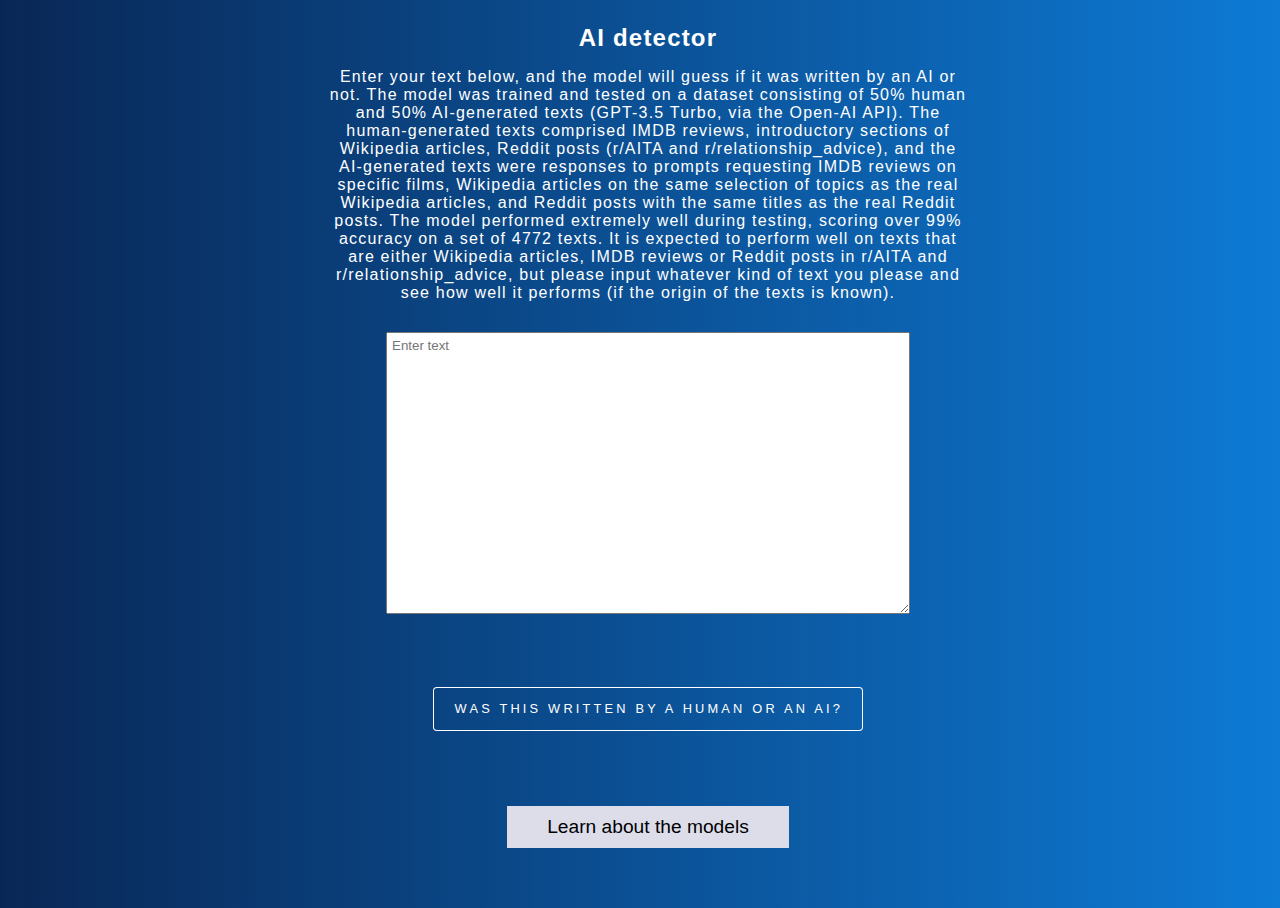
<file: ai_detector/index.html>
<!DOCTYPE html>
<head>
    <meta name="viewport" content="width=device-width, initial-scale=1.0">
    <meta charset="UTF-8">
    <link rel="stylesheet" type="text/css" href="../static/css/style.css">
    <title>AI detector</title>
</head>

<body onload="javascript:getStatus()">
    <div class="flex-parent">
        <div class="flex-container" style="height: 15%; margin-bottom: 20px; text-align:center;">
            <h1>AI detector</h1>
Enter your text below, and the model will guess if it was written by an AI or not. The model was trained and tested on a dataset consisting of 50% human and 50% AI-generated texts (GPT-3.5 Turbo, via the Open-AI API). The human-generated texts comprised IMDB reviews, introductory sections of Wikipedia articles, Reddit posts (r/AITA and r/relationship_advice), and the AI-generated texts were responses to prompts requesting IMDB reviews on specific films, Wikipedia articles on the same selection of topics as the real Wikipedia articles, and Reddit posts with the same titles as the real Reddit posts. The model performed extremely well during testing, scoring over 99% accuracy on a set of 4772 texts. It is expected to perform well on texts that are either Wikipedia articles, IMDB reviews or Reddit posts in r/AITA and r/relationship_advice, but please input whatever kind of text you please and see how well it performs (if the origin of the texts is known).
        </div>

        <div class="flex-container">
            <div class="flex-container" style="height: 40%; margin-bottom: 15px;">
                <textarea class="input" id = "text" placeholder = "Enter text" style="height:30vh;"></textarea>
                <div class = "flex-container"><button class="button" id = "predictButton" onclick="getPredictions()" style="margin-top: 7vh">Was this written by a human or an AI?</button></div>
            </div>  
        </div>

        <div id="predictionsDiv" class="flex-container" style = "width:100%; margin-top: 20px; margin-bottom: 20px;"></div>

    <script>
        function getStatus() {
            var xhr = new XMLHttpRequest();
            xhr.open('POST', 'https://yg8q32yhcc.execute-api.us-east-1.amazonaws.com/aidetector', true);
            xhr.setRequestHeader('Content-Type', 'application/json');
            xhr.onreadystatechange = function() {
                if (xhr.readyState === XMLHttpRequest.DONE) {
                    if (xhr.status === 200) {
                        console.log(xhr.responseText);
                    } else {
                        console.error('Server down:', xhr.status);
                    }
                }
            }
            xhr.send();
        }
        
        function getPredictions() {
            var text = document.getElementById('text').value;

            var predictButton = document.getElementById("predictButton");
            predictButton.innerHTML = "Detecting AI text";
            var predictionsDiv = document.getElementById("predictionsDiv");

            var xhr = new XMLHttpRequest();
//            xhr.open('POST', 'http://127.0.0.1:5000/aidetector/predict', true);
            xhr.open('POST', 'https://yg8q32yhcc.execute-api.us-east-1.amazonaws.com/aidetector/predict', true);
            xhr.setRequestHeader('Content-Type', 'application/json');
            xhr.onreadystatechange = function() {
                if (xhr.readyState === XMLHttpRequest.DONE) {
                    predictButton.innerHTML = "Was this written by a human or an AI?";
                    if (xhr.status === 200) {
                        var predictionsRecv = JSON.parse(xhr.responseText);
                        displayPredictions(predictionsRecv);
                    } else {
                        console.error('Request failed:', xhr.status);
                        predictionsDiv.textContent = `Request failed: ${xhr.status}`;
                    }
                }
            }
            xhr.send(JSON.stringify({'text': text}));
        }

        function displayPredictions(predictions) {
            var predictionsDiv = document.getElementById('predictionsDiv');

            predictionsDiv.innerHTML = `
            <div class = "scroll-box" style = "max-height: 160px;">
                <b>Text: </b> ${document.getElementById('text').value}
            </div>
            <div class = "prediction-text" style = "margin-bottom:7vh;">
                <b>Result: <font color="red">${predictions.distilbert_class}</font></b> with probability: <b><font color="red">${(predictions.distilbert_proba*100).toFixed(2)}%</font></b>.
            </div>
                `;
            predictionsDiv.scrollIntoView({ behavior: 'smooth', block: 'start' });
            document.getElementById('text').value = '';
        } 
    </script>

        <div class="flex-container">
            <div class="flex-container" style="margin-top:20px; margin-bottom:20px">
                <button class="collapsible" onclick="showAbout('about')">Learn about the models</button>
            </div>
            <div id="about" class = "model-reports" style = "margin-bottom: 10vh;">
<b>About the models</b>
<br><br>
This app uses a deep-learning model called DistilBERT (publicly available on the <a href="https://huggingface.co/docs/transformers/en/model_doc/distilbert">huggingface hub</a>), which is a smaller version of the <a href="https://en.wikipedia.org/wiki/BERT_(language_model)">BERT</a> large-language model introduced by Google in 2018. Along with the model used by Chat-GPT, DistilBERT and BERT belong to a class of neural networks called <i>transformers</i>, and were pre-trained to perform text prediction on a very large corpus of documents consisting of about 3.3 billion words. When buildling an AI-detector, I re-trained a number of large language models on the smaller collection of texts I compiled, for the purpose of distinguishing between human and AI generated text.

My dataset consisted of an equal number of human and AI generated texts, 24180 of which were used for training and 4772 for testing. The human-generated texts came from three different sources: 1) the IMDB review database, 2) introductory sections of Wikipedia articles, and 3) the r/AITA and r/relationship_advice subreddits. For each human-generated text, I prompted GPT-3.5 Turbo to write a similar text.

The model performed extremely well during testing, with only 23 texts incorrectly classified out of the 4772. The model is of course expected to perform less well when given texts that are significantly different in style to the training data, e.g. poetry, film scripts, legal documents, etc, or when given texts generated by a large language model other than GPT-3.5 Turbo. The hope is that the knowledge the model acquired from the training data is transferrable to samples of written language from other sources, but it remains to be seen how well the model generalises beyond its training data.
            </div>
        </div>
        <script>
            function showAbout() {
                var hiddenTextElement = document.getElementById('about');
                if(hiddenTextElement.style.display == "none") {
                    hiddenTextElement.style.display = "block";
                    hiddenTextElement.scrollIntoView({ behavior: 'smooth', block: 'start' });
                } else{
                    hiddenTextElement.style.display = "none";
                }
            }
        </script>

    </div>
</body>
</html>
</file>
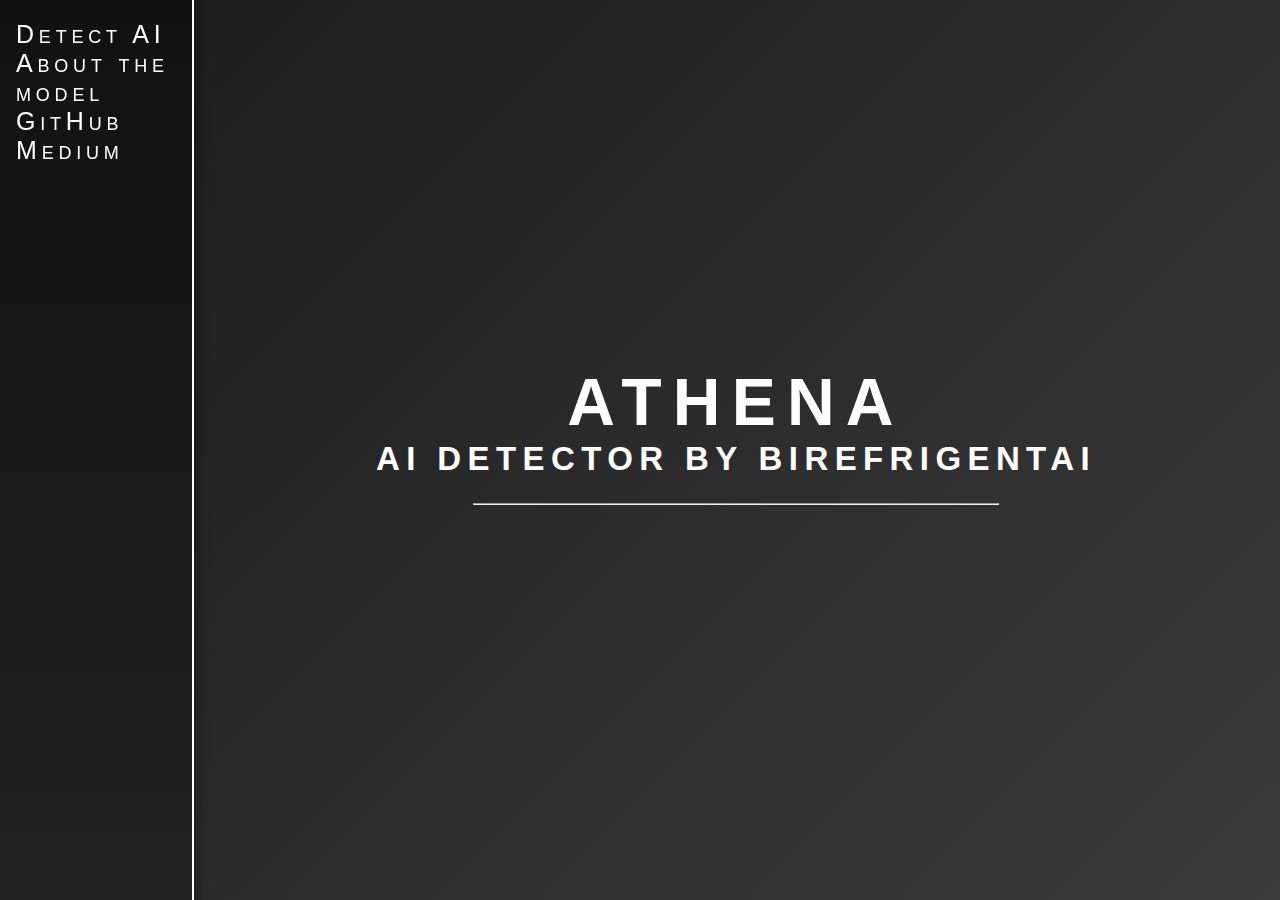
<file: athena/index.html>
<!DOCTYPE html>
<html lang="en">
<head>
  <meta charset="UTF-8">
  <meta name="viewport" content="width=device-width, initial-scale=1.0">
  <title>Athena by BirefringentAI</title>
  <link rel="stylesheet" href="styles.css">
</head>
<body>
 <div class="page-container">
  <div class="sidebar">
    <a href="#" id="showPredictOverlayButton" class="sidebar-link">Detect AI</a>
    <a href="#" id="showAboutOverlayButton" class="sidebar-link">About the model</a>
    <a href="#" class="sidebar-link">GitHub</a>
    <a href="#" class="sidebar-link">Medium</a>
    <a href="#" class ="sidebar-link" id="togglePrevious" onclick="toggleDropdown()">Previous predictions</a>
    <div id="previousPredictions"></div>
  </div>

  <div class="content">
    <div class="titlePanel">
      <h1>Athena</h1>
      <h2>AI Detector by BirefrigentAI</h2>
      <hr style="width:50%;text-align:center;margin-top:25px;color:#fff;">
    </div>
  </div>

  <div id="predictOverlayPanel" class="overlay">
    <div class="scroll-box" id="scrollBox"></div>
    <textarea class="input-box" id="input" placeholder="Enter your text here..." rows="5" cols="50"></textarea>
    <button class="round-button" id="predictButton" onclick="getPredictions()"></button>
    <h4>Works with: GPT Deepseek Claude Gemini Llama Mistral</h4>
  </div>
 </div>

  <div id="aboutOverlayPanel" class="overlay">
    About the model...
  </div>

  <div id="showPreviousResultOverlayPanel" class="overlay"></div>

  <div id="resultsPanel"></div>

</div>

<script>
  const titlePanel = document.querySelector('.titlePanel');
  const button = document.getElementById('predictButton');
  const predictOverlayPanel = document.getElementById('predictOverlayPanel');
  const showPredictOverlayButton = document.getElementById('showPredictOverlayButton');
  const aboutOverlayPanel = document.getElementById('aboutOverlayPanel');
  const showAboutOverlayButton = document.getElementById('showAboutOverlayButton');
  
  document.addEventListener("DOMContentLoaded", function() {
    titlePanel.classList.add("loaded");
    console.log("loaded.");
  })
  
  function checkStatus() {
    var resultsPanel = document.getElementById("resultsPanel");
    var xhr = new XMLHttpRequest();
    xhr.open('POST', 'https://yg8q32yhcc.execute-api.us-east-1.amazonaws.com/athena', true);
    xhr.setRequestHeader('Content-Type', 'application/json');
    xhr.onreadystatechange = function() {
      if (xhr.readyState === XMLHttpRequest.DONE) {
        if (xhr.status === 200) {
          console.log(xhr.responseText);
        } else {
          resultsPanel.classList.add('active');
          resultsPanel.innerHTML = `Server is down.`;
          resultsPanel.style.backgroundColor ="#f66";
          console.error('Server is down:', xhr.status);
          button.style.background = "linear-gradient(45deg, #CC0000, #CC7777)";
        }
      }
    };
    
    xhr.onerror = function() {
      resultsPanel.classList.add('active');
      resultsPanel.innerHTML = `Server is down.`;
      console.error('Server is down:', xhr.status);
      button.style.background = "linear-gradient(45deg, #CC0000, #CC7777)";
    }; 
    
    xhr.send();
  }

  showPredictOverlayButton.addEventListener('click', () => {
    predictOverlayPanel.classList.add('active');
    titlePanel.classList.add("move-up");
    aboutOverlayPanel.classList.remove('active');
    showPreviousResultOverlayPanel.classList.remove('active');
    resultsPanel.classList.remove('active');
    checkStatus();
  });
/*
  predictOverlayPanel.addEventListener('click', (e) => {
    if (e.target === predictOverlayPanel) {
      predictOverlayPanel.classList.remove('active');
    }
  });
*/
  showAboutOverlayButton.addEventListener('click', () => {
    aboutOverlayPanel.classList.add('active');
    titlePanel.classList.add("move-up");
    predictOverlayPanel.classList.remove('active');
    showPreviousResultOverlayPanel.classList.remove('active');
    resultsPanel.classList.remove('active');
  });
/*
  aboutOverlayPanel.addEventListener('click', (e) => {
    if (e.target === aboutOverlayPanel) {
      aboutOverlayPanel.classList.remove('active');
    }
  });
  */
  function toggleDropdown() {
    var dropdownContent = document.getElementById('previousPredictions');
    if (window.getComputedStyle(dropdownContent).display === "none") {
      dropdownContent.style.display = "flex";
    } else {
      dropdownContent.style.display = "none";
    }
  }
</script>

<script>
  function changeButtonToLoading() {
    const button = document.getElementById("predictButton");
    button.innerHTML = '<div class="spinner"></div>';
  }

  function getPredictions() {
    changeButtonToLoading();
    var text = document.getElementById('input').value;
    var resultsPanel = document.getElementById("resultsPanel");
    var xhr = new XMLHttpRequest();
    
    const button = document.getElementById("predictButton");
    xhr.open('POST', 'https://yg8q32yhcc.execute-api.us-east-1.amazonaws.com/athena/predict', true);
    xhr.setRequestHeader('Content-Type', 'application/json');
    xhr.onreadystatechange = function() {
      if (xhr.readyState === XMLHttpRequest.DONE) {
        if (xhr.status === 200) {
          var predictionsRecv = JSON.parse(xhr.responseText);
          displayPredictions(predictionsRecv);
  
          button.innerHTML = '';
          button.style.background = "linear-gradient(45deg, #00CC00, #77CC77)";
          resultsPanel.style.background = "linear-gradient(45deg, #00CC00, #77CC77)";
      } else {
          console.error('Request failed:', xhr.status);
          button.innerHTML = '';
          button.style.background = "linear-gradient(45deg, #CC0000, #CC7777)";
          
          resultsPanel.textContent = `Request failed: ${xhr.status}`;
          resultsPanel.style.background = "linear-gradient(45deg, #CC0000, #CC7777)";
        }
      }
    }
    xhr.send(JSON.stringify({'text': text}));
  }
  
  let previousTexts = [];
  let previousPredictionsArr = [];

  function displayPredictions(predictions) {
    var resultsPanel = document.getElementById('resultsPanel');
    var inputArea = document.getElementById('input'); 
    var inputText = inputArea.value;
    var predictionText = `${predictions.distilbert_class} ${(predictions.distilbert_proba*100).toFixed(2)}%`;

    resultsPanel.classList.add('active');
    resultsPanel.classList.remove('move-up');
    resultsPanel.innerHTML = predictionText;
    document.getElementById('scrollBox').innerHTML =inputText;
    inputArea.value = '';

    previousTexts.push(inputText);
    previousPredictionsArr.push(predictionText);
    
    document.getElementById('togglePrevious').classList.add("active");
    
    var previousPredictions = document.getElementById('previousPredictions');
    var inputTruncated =  inputText.length > 50 ? inputText.slice(0, 50) + "..." : inputText;
    console.log(inputTruncated);
    console.log(previousTexts.length-1);
    console.log('<a href="#" onclick=showPreviousPrediction(' + (previousTexts.length-1) + ') class="previous-prediction-link">' + inputTruncated + '</a>');
    previousPredictions.innerHTML += '<a href="#" onclick=showPreviousPrediction(' + (previousTexts.length-1) + ') class="previous-prediction-link">' + inputTruncated + '</a>';
    previousPredictions.classList.add("active");
  }
  
  function showPreviousPrediction(i) {
    previousResultPanel = document.getElementById('showPreviousResultOverlayPanel');
    previousResultPanel.innerHTML = previousTexts[i];

    predictOverlayPanel.classList.remove('active');
    aboutOverlayPanel.classList.remove('active');
    previousResultPanel.classList.add('active');
    
    resultsPanel.innerHTML = previousPredictionsArr[i];
    resultsPanel.classList.add('active');
    resultsPanel.classList.add('move-up');
    console.log(previousTexts[i]);
  }
</script>
</body>
</html>
</file>
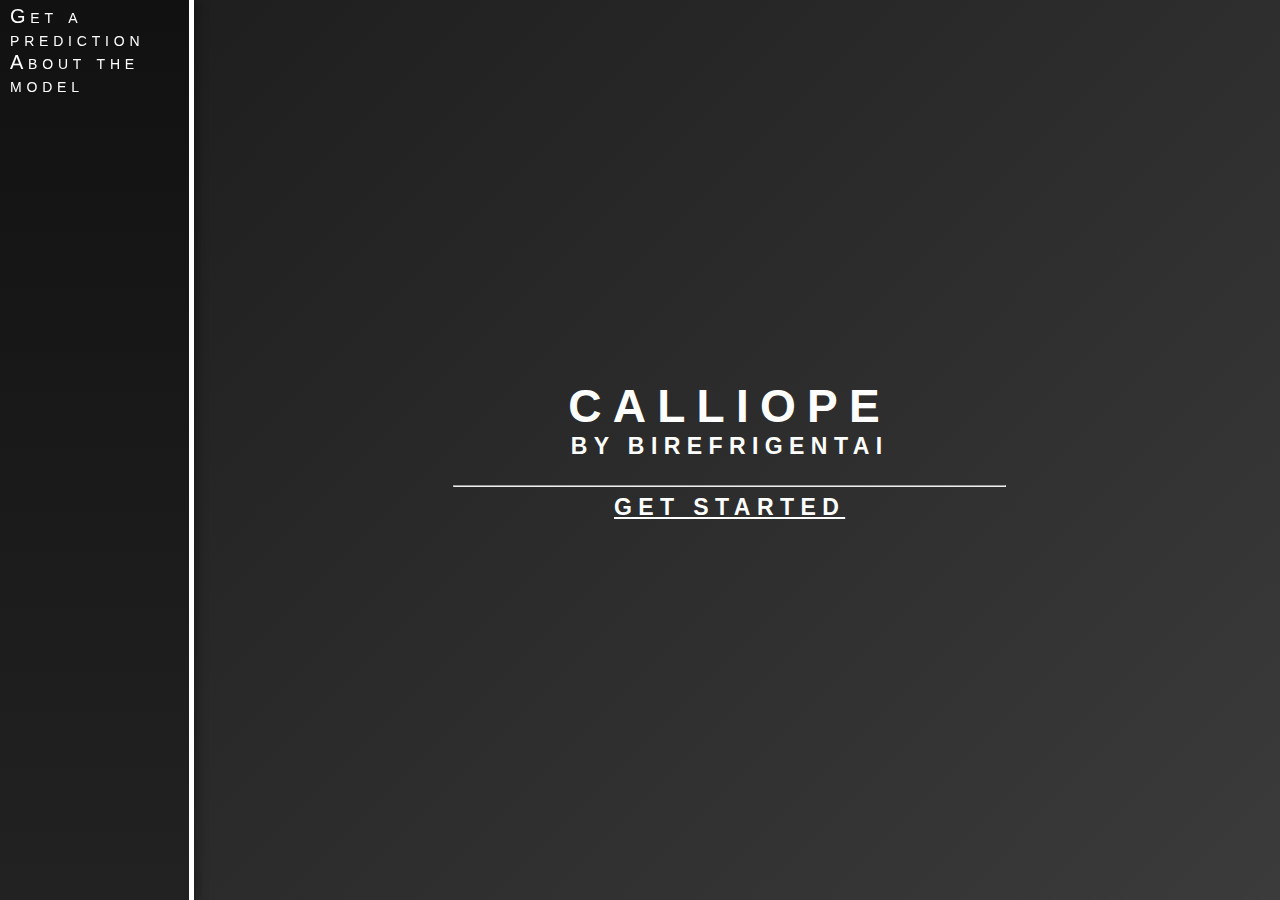
<file: calliope/index.html>
<!DOCTYPE html>
<html lang="en">
<head>
  <meta charset="UTF-8">
  <meta name="viewport" content="width=device-width, initial-scale=1.0">
  <title>Calliope by BirefringentAI</title>
  <link rel="stylesheet" href="styles.css">
</head>
<body>
 <div class="page-container">
  <div class="sidebar">
    <a href="#" id="showPredictOverlayButton" class="sidebar-link">Get a prediction</a>
    <a href="#" id="showAboutOverlayButton" class="sidebar-link">About the model</a>
  </div>
        
  <div class="content">
    <div class="titlePanel">
      <h1>Calliope</h1>
      <h2>by BirefrigentAI</h2>
      <hr style="width:50%;text-align:center;margin-top:25px;color:#fff;">
      <h2 id="getStartedTitleText"><a href="#" class="showPredictPanel">Get started</a></h2>
    </div>
    
    <div id="startOverlayPanel" class="overlay">
      <div class = "overlay-panel-text">
      Welcome to <b>Calliope</b>, an AI tool for educational content creators.<br><br>
      We'll have a conversation about your idea for a YouTube video, and using the power of <a href="https://en.wikipedia.org/wiki/Deep_learning">deep neural networks</a>, we'll try to estimate the number of views it'll get within the first two years.<br><br>
      </div>
      <div id="clickStart" style = "position:fixed; bottom: 5%; font-size: 80%"></div>
    </div>

    <div id="explainOverlayPanel" class="overlay"  style="left: 41%; width: 31%;">
      <div class = "overlay-panel-text" style = "left:0">
        <div style = "font-weight: bold; font-variant: small-caps; letter-spacing: 0.2em; font-size: 120%">First impressions</div>
        <hr style = "width: 100%; text-align: left;">
      When YouTube recommends your video to a viewer, the first things they'll see are:
      <ol>
        <li>A thumbnail image</li>
        <li>Your video title</li>
        <li>Your channel name</li>
      </ol>
      and this is where we'll begin.
      </div>
      <div style = "position:fixed; bottom: 5%; font-size: 80%">
        Click anywhere to continue
      </div>
    </div>
    
    <div id="submitThumbnailOverlayPanel" class="overlay">
      <div class = "overlay-panel-text">
        Let's start with a description of your thumbnail.<br><br>Try and be as detailed as possible: mention any people, animals or objects, and describe their appearance and location in the image:
      </div>
      <textarea class="input-box" id="inputVideoThumbnail" placeholder="Enter a description of your thumbnail"></textarea>
      <div class = "button-container">
        <button onclick="showPanel(2)" class = "reverse-button"></button>
        <button onclick="showPanel(4)" class = "play-button"></button>
      </div>
    </div>
    
    <div id="submitVideoTitleOverlayPanel" class="overlay">
      <div class = "overlay-panel-text">
        Next, let's get a title for your video. Be creative!
      </div>
      <textarea class="input-box" id="inputVideoTitle" placeholder="Enter your video title"></textarea>
      <div class = "button-container">
        <button onclick="showPanel(3)" class = "reverse-button"></button>
        <button onclick="showPanel(5)" class = "play-button"></button>
      </div>
    </div>
    
    <div id="submitChannelTitleOverlayPanel" class="overlay">
      <div class = "overlay-panel-text">
      Now let's get the name of your YouTube channel.<br><br>
      If you don't have one yet, that's OK! Just tell me what you plan to name your channel when your publish your video:<br><br>
      </div>
      <textarea class="input-box" id="inputChannelTitle" placeholder="Enter your channel title"></textarea>
      <div class = "button-container">
        <button onclick="showPanel(4)" class = "reverse-button"></button>
        <button onclick="getPredictions(1)" class = "play-button"></button>
      </div>
    </div>
  
    <div id="firstImpressionsResultsOverlayPanel" class="overlay">
      <div class = "overlay-panel-text" id="firstImpressionsPredictionText"></div>
      <div style="position:fixed; display: flex; flex-direction:column; gap: 20px; bottom: 10%">
        <button onclick="showPanel(7)" class = "square-button">Continue</button>
        <button onclick="showPanel(1)" class = "square-button">Return to start</button>
      </div>
    </div>
    
    <div id="submitVideoDescriptionOverlayPanel" class="overlay" style="top:31%;height:56%">
      <div class = "overlay-panel-text">
        <div style = "font-weight: bold; font-variant: small-caps; letter-spacing: 0.2em; font-size: 120%">Lasting impressions</div>
        <hr style = "width: 100%; text-align: left;">
        Now that we've thought about first impressions, let's move on to things about your video that might engage a viewer enough to get your video shared. Describe what your video's about in general:
      </div>
      <textarea class="input-box" id="inputVideoDescription" placeholder="Enter a video description"></textarea>
      <div class = "button-container">
        <button onclick="showPanel(6)" class = "reverse-button"></button>
        <button onclick="showPanel(8)" class = "play-button"></button>
      </div>
    </div>

  <div id="submitVisualDescriptionOverlayPanel" class="overlay" style="top: 26%; height: 61%">
      <div class = "overlay-panel-text">
        Next, let's talk about what could be happening <b>visually</b> in your video.<br><br>
        Describe some key moments that might grab a viewer's attention. It could be a moment of humour, an exhibition of fine photographic or cinematographic skill, an interesting shot from an animation, or anything else that a viewer will remember. If you haven't already created your video, that's OK, just give me your ideas!<br><br>
      </div>
      <textarea class="input-box" id="inputVisualDescription" placeholder="Enter a description of your visuals"></textarea>
      <div class = "button-container">
        <button onclick="showPanel(7)" class = "reverse-button"></button>
        <button onclick="showPanel(9)" class = "play-button"></button>
      </div>
    </div>

    <div id="submitAudioDescriptionOverlayPanel" class="overlay">
      <div class = "overlay-panel-text">
        Now let's move on to the <b>audio</b>.<br><br>
        If there's speech in the video, give me some idea of what's being said or discussed. If there's a soundtrack, tell me about the music.<br><br>
      </div>
      <textarea class="input-box" id="inputAudioDescription" placeholder="Enter a description of your audio"></textarea>
      <div class = "button-container">
        <button onclick="showPanel(8)" class = "reverse-button"></button>
        <button onclick="getPredictions(2)" class = "play-button"></button>
      </div>
    </div>
    
    <div id="lastingImpressionsResultsOverlayPanel" class="overlay">
      <div class = "overlay-panel-text" id="lastingImpressionsPredictionText"></div>
      <div style="position:fixed; display: flex; flex-direction:column; gap: 20px; bottom: 10%">
        <button onclick="showPanel(11)" class = "square-button">Continue</button>
        <button onclick="showPanel(1)" class = "square-button">Return to start</button>
      </div>
    </div>

    <div id="submitSubscriberVideoCountOverlayPanel" class="overlay" style="  top: 25%; height: 61%;">
      <div class = "overlay-panel-text">
        <div style = "font-weight: bold; font-variant: small-caps; letter-spacing: 0.2em; font-size: 120%">About you</div>
        <hr style = "width: 100%; text-align: left;">
      An important factor that's correlated with video engagement is the <b>size</b> of your YouTube channel.<br><br>
      Let's begin with the number of subscribers you currently have, and the number of videos you've published so far. If you haven't created a channel yet, that's OK! Just enter 0 in both fields:

      <div style="display:flex; flex-direction:row;margin-top:40px;margin-left:50px auto;">
          <div style="display:flex; flex-direction:column">
            <div>Subscriber count:</div>
            <div>Video count:</div>
          </div>
          <div style="display:flex; flex-direction:column; margin-left: 20px;">
            <textarea id="inputSubscriberCount" placeholder="0" style="width:80px;"></textarea>
            <textarea id="inputVideoCount" placeholder="0" style="width:80px;"></textarea>
          </div>
        </div>
      </div>
      <div class = "button-container">
        <button onclick="showPanel(10)" class = "reverse-button"></button>
        <button onclick="showPanel(12)" class = "play-button"></button>
      </div>
    </div>

    <div id="submitChannelDescriptionOverlayPanel" class="overlay">
      <div class = "overlay-panel-text">
      One final thing! What's your channel about?<br><br>
      Describe who you are and what kind of videos you plan to make in the future:<br><br>
      </div>
      <textarea class="input-box" id="inputChannelDescription" placeholder="Enter your channel description"></textarea>
      <div class = "button-container">
        <button onclick="showPanel(11)" class = "reverse-button"></button>
        <button onclick="getPredictions(3)" class = "play-button"></button>
      </div>
    </div>

    <div id="finalResultsOverlayPanel" class="overlay">
      <div class = "overlay-panel-text" id="finalPredictionText"></div>
      <div style="position:fixed; display: flex; flex-direction:column; gap: 20px; bottom: 10%">
        <button onclick="newVideo()" class = "square-button">New video</button>
        <button onclick="showPanel(1)" class = "square-button">Return to start</button>
      </div>
    </div>

    <div id="aboutOverlayPanel" class="overlay">
      <div class = "overlay-panel-text">
        <div style = "font-weight: bold; font-variant: small-caps; letter-spacing: 0.2em; font-size: 120%">About the model</div>
        <hr style = "width: 100%; text-align: left;">
        <b>Calliope</b> is an AI model powered by <b>deep-learning</b>: it's based on a <a href="https://huggingface.co/docs/transformers/model_doc/distilbert">large-language model</a> that was pre-trained to understand natural human language, but specifically fine-tuned to study the patterns in YouTube videos and their creators' channels that align with high view counts.
      </div>
    </div>
  </div>
</div>

<script>
  const titlePanel = document.querySelector('.titlePanel');
  const startOverlayPanel = document.getElementById('startOverlayPanel');
  const explainOverlayPanel = document.getElementById('explainOverlayPanel');
  const submitThumbnailOverlayPanel = document.getElementById('submitThumbnailOverlayPanel');
  const submitVideoTitleOverlayPanel = document.getElementById('submitVideoTitleOverlayPanel');
  const submitChannelTitleOverlayPanel = document.getElementById('submitChannelTitleOverlayPanel');
  const firstImpressionsResultsOverlayPanel = document.getElementById('firstImpressionsResultsOverlayPanel');
  const submitVideoDescriptionOverlayPanel = document.getElementById('submitVideoDescriptionOverlayPanel');
  const submitVisualDescriptionOverlayPanel = document.getElementById('submitVisualDescriptionOverlayPanel');
  const submitAudioDescriptionOverlayPanel = document.getElementById('submitAudioDescriptionOverlayPanel');
  const lastingImpressionsResultsOverlayPanel = document.getElementById('lastingImpressionsResultsOverlayPanel');
  const submitSubscriberVideoCountOverlayPanel = document.getElementById('submitSubscriberVideoCountOverlayPanel');
  const submitChannelDescriptionOverlayPanel = document.getElementById('submitChannelDescriptionOverlayPanel');
  const finalResultsOverlayPanel = document.getElementById('finalResultsOverlayPanel');

  let panels = [titlePanel, startOverlayPanel, explainOverlayPanel, submitThumbnailOverlayPanel, submitVideoTitleOverlayPanel, submitChannelTitleOverlayPanel,firstImpressionsResultsOverlayPanel, submitVideoDescriptionOverlayPanel, submitVisualDescriptionOverlayPanel, submitAudioDescriptionOverlayPanel,lastingImpressionsResultsOverlayPanel,submitSubscriberVideoCountOverlayPanel,submitChannelDescriptionOverlayPanel, finalResultsOverlayPanel,aboutOverlayPanel];
  let serverStatus = true;

  const inputChannelTitle = document.getElementById('inputChannelTitle');
  const inputVideoTitle = document.getElementById('inputVideoTitle');
  const inputVideoThumbnailDescription = document.getElementById('inputVideoThumbnail');
  const inputVideoDescription = document.getElementById('inputVideoDescription');
  const inputVisualDescription = document.getElementById('inputVisualDescription');
  const inputAudioDescription = document.getElementById('inputAudioDescription');
  const inputSubscriberCount = document.getElementById('inputSubscriberCount');
  const inputVideoCount = document.getElementById('inputVideoCount');
  const inputChannelDescription = document.getElementById('inputChannelDescription');

  const firstImpressionsPredictionText = document.getElementById('firstImpressionsPredictionText');

  document.addEventListener("DOMContentLoaded", function() {
    titlePanel.classList.add("loaded");
  })
  
  function checkStatus() {
    var clickStart = document.getElementById('clickStart');
    var resultsPanel = document.getElementById("resultsPanel");
    var xhr = new XMLHttpRequest();
    xhr.open('POST', 'https://yg8q32yhcc.execute-api.us-east-1.amazonaws.com/calliope', true);
    xhr.setRequestHeader('Content-Type', 'application/json');
    xhr.onreadystatechange = function() {
      if (xhr.readyState === XMLHttpRequest.DONE) {
        if (xhr.status === 200) {
          console.log(xhr.responseText);
          clickStart.innerHTML = 'Click anywhere to begin';
        } else {
          console.error('Server is down:', xhr.status);
          serverStatus = false;
          clickStart.innerHTML = 'Sorry! Server is temporarily down. Please try again later';
        }
      }
    };
    
    xhr.onerror = function() {
      console.error('Server is down:', xhr.status);
    }; 
    
    xhr.send();
  }

  function showPanel(j) {
    for(i = 1; i < panels.length; ++i) {
      if(i == j) {
        panels[i].classList.add('active');
      }
      else
        panels[i].classList.remove('active');
    }
  }

  titlePanel.addEventListener('click', () => {
    titlePanel.classList.add("move-up");
    getStartedText = document.getElementById('getStartedTitleText');
    getStartedText.innerHTML="";
    showPanel(1);
    checkStatus();
  });
  
  showPredictOverlayButton.addEventListener('click', () => {
    titlePanel.classList.add("move-up");
    getStartedText = document.getElementById('getStartedTitleText');
    getStartedText.innerHTML="";
    showPanel(1);
    checkStatus();
  });
  
  showAboutOverlayButton.addEventListener('click', () => {
    titlePanel.classList.add("move-up");
    getStartedText = document.getElementById('getStartedTitleText');
    getStartedText.innerHTML="";
    showPanel(14);
  });
  
  startOverlayPanel.addEventListener('click', () => {
    if(serverStatus)
      showPanel(2);
  });

  explainOverlayPanel.addEventListener('click', () => {
    showPanel(3);
  });

  function getPredictions(stage) {
    switch(stage) {
      case 1:
        showPanel(6);
        firstImpressionsPredictionText.innerHTML = "Getting prediction...";
        break;
      case 2:
        showPanel(10);
        lastingImpressionsPredictionText.innerHTML = "Getting prediction...";
        break;
      case 3:
        showPanel(13);
        finalPredictionText.innerHTML = "Getting prediction...";
        break;
      }
  
    var xhr = new XMLHttpRequest();
    xhr.open('POST', 'https://yg8q32yhcc.execute-api.us-east-1.amazonaws.com/calliope/predict', true);
    xhr.setRequestHeader('Content-Type', 'application/json');
    xhr.onreadystatechange = function() {
      if (xhr.readyState === XMLHttpRequest.DONE) {
        if (xhr.status === 200) {
          var predictionsRecv = JSON.parse(xhr.responseText);
          displayPredictions(predictionsRecv, stage);
        } else {
          console.error('Request failed:', xhr.status);
          displayPredictionError(stage);
        }
      }
    }
    xhr.onerror = function() {
      console.error('Request failed:', xhr.status);
      displayPredictionError(stage);
    }; 
    xhr.send(JSON.stringify({
      'channel_title': inputChannelTitle.value,
      'video_title': inputVideoTitle.value,
      'video_thumbnail_description': inputVideoThumbnailDescription.value,
      'video_description': inputVideoDescription.value,
      'visual_description': inputVisualDescription.value,
      'audio_description': inputAudioDescription.value,
      'subscriber_count': inputSubscriberCount.value,
      'video_count': inputVideoCount.value,
      'channel_description': inputChannelDescription.value
      }));
  }
  
  function displayPredictions(predictions, stage) {
    switch(stage) {
      case 1:
        showPanel(6);
        firstImpressionsPredictionText.innerHTML = `Just based on first impressions, the AI finds a <b>${predictions.prob_1}%</b> probability that your video will get over <b>${predictions.thresh_1} views</b> and a <b>${predictions.prob_2}%</b> probability that your video will get over <b>${predictions.thresh_2} views</b>.<br><br>To improve the AI's analysis, though, we can talk more about the content of your video. Would you like to continue?<br><br>`;
        break;
      case 2:
        showPanel(10);
        lastingImpressionsPredictionText.innerHTML = `Now that the AI has taken the <i>content</i> of your video into consideration, it finds a <b>${predictions.prob_1}%</b> probability that your video will get over <b>${predictions.thresh_1} views</b> and a <b>${predictions.prob_2}%</b> probability that your video will get over <b>${predictions.thresh_2} views</b>.<br><br>Now there's one last thing that you can tell us about, and that's <b>you!</b> Would you like to continue?<br><br>`;
        break;
      case 3:
        showPanel(13);
        finalPredictionText.innerHTML = `Now that the AI has learnt more about you, it finds a <b>${predictions.prob_1}%</b> probability that your video will get over <b>${predictions.thresh_1} views</b> and a <b>${predictions.prob_2}%</b> probability that your video will get over <b>${predictions.thresh_2} views</b>.<br><br>You can go back and revisit your responses to try to improve the probabilities, or start again with a new video:<br><br>`;
        break;
    }
  }
  
  function displayPredictionError(stage) {
    switch(stage) {
      case 1:
        showPanel(6);
        firstImpressionsPredictionText.innerHTML = `Sorry, there was an error in the server.`;
        break;
      case 2:
        showPanel(10);
        lastingImpressionsPredictionText.innerHTML = `Sorry, there was an error in the server.`;
        break;
      case 3:
        showPanel(13);
        finalPredictionText.innerHTML = `Sorry, there was an error in the server.`;
        break;
    }
  }

  function refresh() {
    inputChannelTitle.value = "";
    inputVideoTitle.value = "";
    inputVideoThumbnailDescription.value = "";
    inputVideoDescription.value = "";
    inputVisualDescription.value = "";
    inputAudioDescription.value = "";
    inputSubscriberCount.value = "";
    inputVideoCount.value = "";
    inputChannelDescription.value = "";
  }

  function newVideo() {
    showPanel(1);
    refresh();
  }
</script>

</body>
</html>
</file>
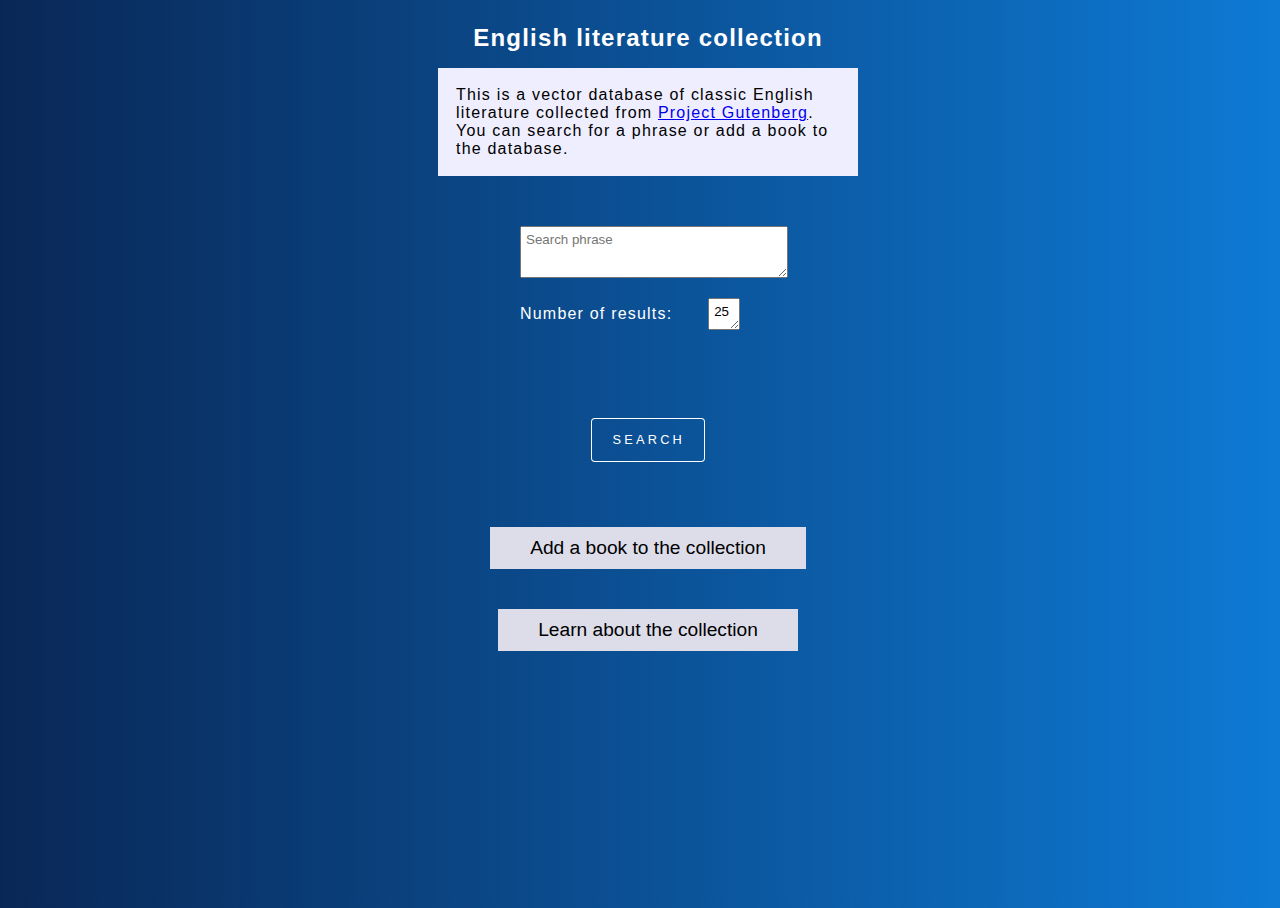
<file: literature_vdb/index.html>
<!DOCTYPE html>
<html >
<!--Based on https://codepen.io/frytyler/pen/EGdtg-->
<head>
    <meta name="viewport" content="width=device-width, initial-scale=1.0">
    <meta charset="UTF-8">
    <link rel="stylesheet" type="text/css" href="../static/css/style.css">
    <title>English literature collection</title>
</head>

<body>
    <div class="flex-parent">
        <div class="flex-container" style="height: 15%; margin-bottom: 20px; text-align:center;">
            <h1>English literature collection</h1>
<div class = "scroll-box" style = "dislay: block; height: 100%; width: 60%;"> This is a vector database of classic English literature collected from <a href="https://gutenberg.org">Project Gutenberg</a>. You can search for a phrase or add a book to the database. </div>
        </div>

        <div class="flex-container" style = "flex-direction: column; padding: 5px; width: 40%">
            <textarea class="input" id = "queryText" placeholder = "Search phrase" style="height:40px; width: 100%"></textarea>
            <div class="flex-container" style="flex-direction:row; height: 40%; margin-bottom: 15px; width: 100%">
                Number of results: <textarea class="input" id = "numMatches" style="height: 20px; width: 20px;">25</textarea>
            </div>
            <div class = "flex-container"><button class="button" id = "searchButton" onclick="search()" style="margin-top: 7vh">Search</button></div>
        </div>

        <div id="searchResultsDiv" class="flex-container" style = "width:100%; margin-top: 20px; margin-bottom: 20px;"></div>

    <script>
        function search() {
            var queryText = document.getElementById('queryText').value;
            var numMatches = document.getElementById('numMatches').value;

            var searchButton = document.getElementById("searchButton");
            searchButton.innerHTML = "Searching (may take a minute)";
            var searchResultsDiv = document.getElementById("searchResultsDiv");

            var xhr = new XMLHttpRequest();
            xhr.open('POST', 'http://127.0.0.1:5000/litvdb/search', true); 
/*            xhr.open('POST', 'https://yg8q32yhcc.execute-api.us-east-1.amazonaws.com/litvdb/search', true); */
            xhr.setRequestHeader('Content-Type', 'application/json');
            xhr.onreadystatechange = function() {
                if (xhr.readyState === XMLHttpRequest.DONE) {
                    searchButton.innerHTML = "Search";
                    if (xhr.status === 200) {
                        var searchResults = JSON.parse(xhr.responseText);
                        displaySearchResults(searchResults);
                    } else {
                        console.error('Request failed:', xhr.status);
                        searchResultsDiv.textContent = `Request failed: ${xhr.status}`;
                    }
                }
            }
            xhr.send(JSON.stringify({'text': queryText, 'k': numMatches}));
        }

        function displaySearchResults(results) {
            var searchResultsDiv = document.getElementById('searchResultsDiv');
            searchResultsDiv.innerHTML = ``;
            for(let i = 0; i < results.length; ++i) {
                searchResultsDiv.innerHTML += `
            <div class = "scroll-box">
                <i>${results[i].title}</i> by <b>${results[i].author}</b>:<br>
                ${results[i].text}
            </div>
                `;
            }
            searchResultsDiv.scrollIntoView({ behavior: 'smooth', block: 'start' });
        }
    </script>

        <div class="flex-container">
            <div class="flex-container" style="margin-top:20px; margin-bottom:20px; width:100%;">
                <button class="collapsible" onclick="showAbout('addBookDiv')">Add a book to the collection</button>
            </div>
            <div id="addBookDiv" style = "margin-bottom: 10vh; display: none; width:40%;">
                <div class="flex-container" style="height: 40%; margin-bottom: 15px; width:100%;">
                    <textarea class="input" id = "newBookURL" placeholder = "Enter URL" style="height:20px; width:100%;"></textarea>
                    <div class = "flex-container"><button class="button" id = "submitNewBookButton" onclick="addBook()" style="margin-top: 7vh">Add book</button></div>
                </div>
                
                <div id="newBookResponseDiv" class="flex-container" style = "width:100%; margin-top: 20px; margin-bottom: 20px;"></div>
            </div>
        </div>

    <script>
        function addBook() {
            var url = document.getElementById('newBookURL').value;

            var submitNewBookButton = document.getElementById("submitNewBookButton");
            submitNewBookButton.innerHTML = "Adding book to collection (may take a few minutes)";
            var newBookResponseDiv = document.getElementById("newBookResponseDiv");

            var xhr = new XMLHttpRequest();
/*            xhr.open('POST', 'http://127.0.0.1:5000/litvdb/add', true); */
            xhr.open('POST', 'https://yg8q32yhcc.execute-api.us-east-1.amazonaws.com/litvdb/add', true);
            xhr.setRequestHeader('Content-Type', 'application/json');
            xhr.onreadystatechange = function() {
                if (xhr.readyState === XMLHttpRequest.DONE) {
                    submitNewBookButton.innerHTML = "Add book";
                    if (xhr.status === 200) {
                        var outcomeRecv = JSON.parse(xhr.responseText);
                        addBookDisplayOutcome(outcomeRecv);
                    } else {
                        console.error('Request failed:', xhr.status);
                        newBookResponseDiv.textContent = `Request failed: ${xhr.status}`;
                    }
                }
            }
            xhr.send(JSON.stringify({'url': url}));
        }

        function addBookDisplayOutcome(outcome) {
            var newBookResponseDiv = document.getElementById('newBookResponseDiv');

            newBookResponseDiv.innerHTML = `
            <div class = "scroll-box" style = "max-height: 160px;">
                ${(outcome.message)}
            </div>
                `;
            newBookResponseDiv.scrollIntoView({ behavior: 'smooth', block: 'start' });
        }
    </script>
        <div class="flex-container">
            <div class="flex-container" style="margin-top:20px; margin-bottom:20px">
                <button class="collapsible" onclick="listCollection()">Learn about the collection</button>
            </div>
            <div id="about" class = "model-reports" style = "margin-bottom: 10vh;">
<b>About the collection</b>
<br><br>
This collection demonstrates a Machine Learning concept called <i><a href="https://www.ibm.com/think/topics/vector-embedding">vector embeddings</a></i>. These are mathematical representations of natural language generated using pre-trained Large Language models, where text is converted into a single point in a vector space consisting of hundreds or thousands of dimensions. The distance between the points encodes the similarity in the meanings of the text. This allows a powerful method for searching through text documents, where instead of searching by a keyword, it is possible to search by meaning: for example, searching the phrase <i>he feels sad</i> can return results where the words "feels" and "sad" may not occur, but have an equivalent meaning.
                
The process of creating this database is covered in my <a href="https://github.com/tommyliphysics/tommyli-ml/tree/main/literature_vdb">Machine Learning git-hub repository</a>. The books were downloaded from <a href="https://gutenberg.org">Project Gutenberg</a>, then encoded as vector embeddings using a transformer (neural network) model available at huggingface, <a href="https://huggingface.co/sentence-transformers/all-MiniLM-L6-v2">all-MiniLM-L6-v2</a>). The database is hosted on a serverless AWS container and access is through AWS Fargate and API Gateway.<br><br>

                <div id="collectionDiv"></div>
                <table style = "width: 100%; margin: 5px auto; text-align:left;" id = "bookList"></table>
            </div>
        </div>
        
        <script>
            function showAbout(hiddenElement) {
                var hiddenTextElement = document.getElementById(hiddenElement);
                if(hiddenTextElement.style.display == "none") {
                    hiddenTextElement.style.display = "block";
                    hiddenTextElement.scrollIntoView({ behavior: 'smooth', block: 'start' });
                } else{
                    hiddenTextElement.style.display = "none";
                }
            }

            function writeList(results) {
                let table = document.getElementById("bookList");
                table.innerHTML = "";
                let row = table.insertRow();
                row.insertCell(0).innerHTML = "<b>Author</b>";
                row.insertCell(1).innerHTML = "<b>Title</b>";

                for(let i = 0; i < results.length; ++i) {
                    let row = table.insertRow();
                    row.insertCell(0).innerHTML = `${results[i].author}`;
                    row.insertCell(1).innerHTML = `${results[i].title}`;
                }
            }
            
            function listCollection() {
                var xhr = new XMLHttpRequest();
                xhr.open('POST', 'http://127.0.0.1:5000/litvdb/list', true);
/*            xhr.open('POST', 'https://yg8q32yhcc.execute-api.us-east-1.amazonaws.com/aidetector/predict', true); */
                xhr.setRequestHeader('Content-Type', 'application/json');
                var collectionDiv = document.getElementById("collectionDiv");
                collectionDiv.innerHTML = "Loading current titles...";
                xhr.onreadystatechange = function() {
                    if (xhr.readyState === XMLHttpRequest.DONE) {
                        if (xhr.status === 200) {
                            var bookList = JSON.parse(xhr.responseText);
                            collectionDiv.innerHTML = "Current titles:";
                            writeList(bookList);
                        } else {
                            console.error('Request failed:', xhr.status);
                        }
                    }
                }
                xhr.send(JSON.stringify({'request': 'list'}));

                showAbout('about');
            }
        </script>

    </div>
</body>
</html>
</file>
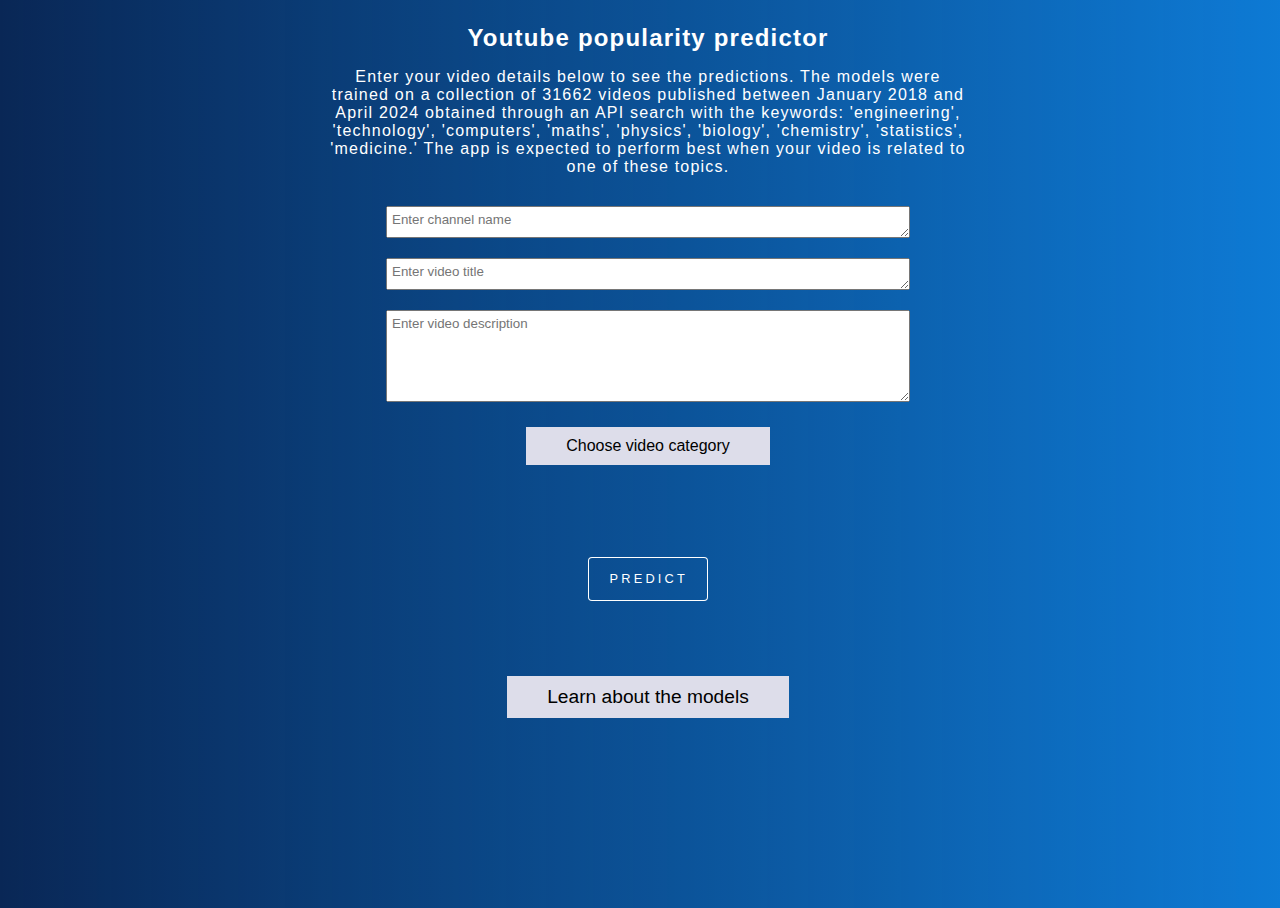
<file: yt_predictor/index.html>
<!DOCTYPE html>
<html >
<!--Based on https://codepen.io/frytyler/pen/EGdtg-->
<head>
    <meta name="viewport" content="width=device-width, initial-scale=1.0">
    <meta charset="UTF-8">
    <link rel="stylesheet" type="text/css" href="../static/css/style.css">
    <title>Youtube popularity predictor</title>
</head>

<body>
    <div class="flex-parent">
        <div class="flex-container" style="height: 15%; margin-bottom: 20px; text-align:center;">
            <h1>Youtube popularity predictor</h1>
Enter your video details below to see the predictions. The models were trained on a collection of 31662 videos published between January 2018 and April 2024 obtained through an API search with the keywords: 'engineering', 'technology', 'computers', 'maths', 'physics', 'biology', 'chemistry', 'statistics', 'medicine.' The app is expected to perform best when your video is related to one of these topics.
        </div>

        <div class="flex-container">
            <div class="flex-container" style="height: 40%; margin-bottom: 15px;">
                <textarea class="input" id = "channelTitle" placeholder = "Enter channel name" style="height:20px;"></textarea>
                <textarea class="input" id = "videoTitle" placeholder = "Enter video title" style="height: 20px;"></textarea>
                <textarea class="input" id = "videoDescription" placeholder = "Enter video description" style="height: 80px;"></textarea>
                <div class = "dropdown" style="width: 50%; height: 25px; margin: 15px auto;">
                    <div id="dropdownButtonContainer" style="margin: auto; justify-content:center;">
                        <button class="dropdown-button" id="dropdownButton" onclick="toggleDropdown()">Choose video category</button>
                        <div id="selectedVideoCategory"></div>
                    </div>
                    <div class="dropdown-content" id="dropdownContent">
                        <a class="dropdown-option" onclick="selectVideoCategory('1', 'Film & Animation')">Film & Animation</a>
                        <a class="dropdown-option" onclick="selectVideoCategory('2', 'Autos & Vehicles')">Autos & Vehicles</a>
                        <a class="dropdown-option" onclick="selectVideoCategory('10', 'Music')">Music</a>
                        <a class="dropdown-option" onclick="selectVideoCategory('15', 'Pets & Animals')">Pets & Animals</a>
                        <a class="dropdown-option" onclick="selectVideoCategory('17', 'Sports')">Sports</a>
                        <a class="dropdown-option" onclick="selectVideoCategory('19', 'Travel & Events')">Travel & Events</a>
                        <a class="dropdown-option" onclick="selectVideoCategory('20', 'Gaming')">Gaming</a>
                        <a class="dropdown-option" onclick="selectVideoCategory('22', 'People & Blogs')">People & Blogs</a>
                        <a class="dropdown-option" onclick="selectVideoCategory('23', 'Comedy')">Comedy</a>
                        <a class="dropdown-option" onclick="selectVideoCategory('24', 'Entertainment')">Entertainment</a>
                        <a class="dropdown-option" onclick="selectVideoCategory('25', 'News & Politics')">News & Politics</a>
                        <a class="dropdown-option" onclick="selectVideoCategory('26', 'Howto & Style')">Howto & Style</a>
                        <a class="dropdown-option" onclick="selectVideoCategory('27', 'Education')">Education</a>
                        <a class="dropdown-option" onclick="selectVideoCategory('28', 'Science & Technology')">Science & Technology</a>
                        <a class="dropdown-option" onclick="selectVideoCategory('29', 'Nonprofits & Activism')">Nonprofits & Activism</a>
                    </div>
                </div>
                <div class = "flex-container"><button class="button" id = "predictButton" onclick="getVideoDetails()" style="margin-top: 10vh">Predict</button></div>
            </div>  
        </div>

        <div id="predictionsDiv" class="flex-container" style = "width:100%; margin-top: 20px; margin-bottom: 20px;"></div>

    <script>
        var inputVideoCategory = 0;
        var videoCategoryName = "";

        function toggleDropdown() {
            var dropdownContent = document.getElementById('dropdownContent');
            if (dropdownContent.style.display === "none") {
                dropdownContent.style.display = "block";
            } else {
                dropdownContent.style.display = "none";
            }
        }

        function selectVideoCategory(option, title) {
            var selectedVideoCategory = document.getElementById('selectedVideoCategory');
            selectedVideoCategory.textContent=title;
            selectedVideoCategory.style.margin="auto";
            videoCategoryName = title;
            inputVideoCategory=option;

            var dropdownButtonContainer = document.getElementById('dropdownButtonContainer');
            dropdownButtonContainer.style.justifyContent="space-between";
            var dropdownButton = document.getElementById('dropdownButton');
        }

        window.onclick = function(event) {
            if (!event.target.matches('.dropdown-button')) {
                var dropdownContent = document.getElementById("dropdownContent");
                if (dropdownContent.style.display === "block") {
                    dropdownContent.style.display = "none";
                }
            }
        }

        function getVideoDetails() {
            var inputChannelTitle = document.getElementById('channelTitle').value;
            var inputVideoTitle = document.getElementById('videoTitle').value;
            var inputVideoDescription = document.getElementById('videoDescription').value;

            var predictButton = document.getElementById("predictButton");
            predictButton.innerHTML = "Getting predictions";
            var predictionsDiv = document.getElementById("predictionsDiv");

            var xhr = new XMLHttpRequest();
            xhr.open('POST', 'https://yg8q32yhcc.execute-api.us-east-1.amazonaws.com/ytpredictor/predict', true);
            xhr.setRequestHeader('Content-Type', 'application/json');
            xhr.onreadystatechange = function() {
                if (xhr.readyState === XMLHttpRequest.DONE) {
                    predictButton.innerHTML = "Predict";
                    if (xhr.status === 200) {
                        var predictionsRecv = JSON.parse(xhr.responseText);
                        displayPredictions(predictionsRecv);
                    } else {
                        console.error('Request failed:', xhr.status);
                        predictionsDiv.textContent = `Request failed: ${xhr.status}`;
                    }
                }
            }
            xhr.send(JSON.stringify({'video_category': inputVideoCategory, 'channel_title': inputChannelTitle, 'video_title': inputVideoTitle, 'video_description': inputVideoDescription}));
        }

        function displayPredictions(predictions) {
            var predictionsDiv = document.getElementById('predictionsDiv');
            var inputChannelTitle = document.getElementById('channelTitle');
            var inputVideoTitle = document.getElementById('videoTitle');
            var inputVideoDescription = document.getElementById('videoDescription');
            
            predictionsDiv.innerHTML = `
            <div class = "scroll-box" style = "max-height: 50px;">
                <b>Channel name: </b> ${inputChannelTitle.value}
            </div>
            <div class = "scroll-box" style = "max-height: 50px;">
                <b>Video title: </b> ${inputVideoTitle.value}
            </div>
            <div class = "scroll-box" style = "max-height: 100px; margin-bottom: 25px;">
                <b>Video description: </b> ${inputVideoDescription.value}
            </div>

            <div class = "prediction-text" style = "margin-bottom:7vh;">
            <b>Will your video get over 50k views? The models predict:</b><br><br>
                <table style="width: 100%; margin: 5px auto; text-align:left;">
                    <tr><th>Multinomial naive Bayes:</th><td>${predictions.mnB_class} (${predictions.mnB_proba})</td></tr>
                    <tr><th>Support vector machine:</th><td>${predictions.svm_class} (${predictions.svm_proba})</td></tr>
                    <tr><th>Logistic regression:</th><td>${predictions.logreg_class} (${predictions.logreg_proba})</td></tr>
                    <tr><th>Perceptron algorithm:</th><td>${predictions.perceptron_class} (${predictions.perceptron_proba})</td></tr>
                    <tr><th>Stacking classifier (4 models) with logistic regression:</td><td>${predictions.stacking_logreg_class} (${predictions.stacking_logreg_proba})</td></tr>
                </table>
            </div>
                `;
            predictionsDiv.scrollIntoView({ behavior: 'smooth', block: 'start' });
            inputChannelTitle.value = '';
            inputVideoTitle.value = '';
            inputVideoDescription.value = '';

        } 
    </script>

        <div class="flex-container">
            <div class="flex-container" style="margin-top:20px; margin-bottom:20px">
                <button class="collapsible" onclick="showAbout('about')">Learn about the models</button>
            </div>
            <div id="about" class = "model-reports" style = "margin-bottom: 10vh;">
<b>About the models</b>
<br><br>
This app uses machine learning to estimate the probability that a YouTube video will get over 50k views from the title and description as well as the channel name and video category. I created and tested a total of 34 different machine learning models and the app shows the results of five of them.
<br><br>
<b>How it works</b>
<br><br>
The models use <i>natural language processing</i> in combination with <i>statistical learning</i> to generate their predictions. Natural language processing is a set of techniques that can convert written text (like what you're asked to enter in the text fields above) into numerical data that can be processed and analysed by a computer. The text is broken up into small elements known as <i>tokens</i> -- whole words, parts of words (e.g. suffixes), symbols, numbers and punctuation -- and then the features of the text are compared with the vocabulary that the models learnt when they were trained on metadata from over 30,000 published YouTube videos. We look at individual tokens (e.g. 'video'), as well as clusters of two ('this video') or three tokens ('watch this video'), and count how many times the same token or group of tokens appears in the text sample. By stacking the count of all of the terms in the vocabulary, a sample of text can be represented by a vector -- a series of numbers representing the count of each distinct unit appearing the vocabulary -- which can be visualised as a single point living in a space consisting of millions of dimensions, with each dimension corresponding to a token or group of two or three tokens. Imagine one dimension representing the word 'cat', another representing 'dog', another representing 'cats and dogs,' etc. To the millions of dimensions associated with the text data, the model also adds sixteen more, one for each available video category, so it can improve its prediction with a bit more knowledge about the video. We can refer to all of this video metadata as <i>features</i> and the abstract high-dimensional space as <i>feature space.</i>
<br><br>
Since the models have already seen so many video descriptions, video titles and channel titles, and they know how many views the corresponding videos have gotten, they can see that the videos can be roughly separated into two classes -- the highly and not-so-highly-viewed -- and get an idea about where these classes live in the feature space. When you get an idea for a new video, and type the title, description, the name of your channel and the video category you're thinking of into the forms above, it converts all of these features into a single point in the feature space and it can guess whether or not your video will be highly viewed or not based on where it is located. (In the training data, I found that about 60% of videos had less than 50k views and 40% had more, so I chose the milestone of 50k views as a strictly machine-learning definition of "highly" or "not-highly" viewed.) When the models were tested on a set of 6333 videos that they had never seen during training, they were correct more than four times out of five.
<br><br>
How do the models use the "location" of a single point in an abstract high-dimensional space to make a prediction? The models used by the app use five different approaches:<br>
<ol>
<li> <b><a href="https://en.wikipedia.org/wiki/Naive_Bayes_classifier">Multinomial naive Bayes:</a></b> <a href="https://en.wikipedia.org/wiki/Bayes%27_theorem">Bayes' theorem</a> tells us how to get the probability of a video getting a lot of views, given its features, from the probability that a video will have those features, given that it has a lot of views. Since both the features and the views are known for the training data, the models already know what features typically occur in highly viewed videos. Naive Bayesian models assume that the features are independent and use a specific kind of probability distribution in combination with Bayes' theorem to estimate the probability that the video belongs to a certain class.</li>
<li><b><a href="https://en.wikipedia.org/wiki/Support_vector_machine">Support vector machine:</a></b> this model tries to find a boundary between the classes in feature space and then fits a hyperplane to separate them. The probability of a text belonging to a certain class relates to its distance from the boundary hyperplane and which side of the hyperplane it is on.</li>
<li><b><a href="https://en.wikipedia.org/wiki/Logistic_regression">Logistic regression:</a></b> this model tries to estimate the probability of a video belonging to a class by find a weight-vector -- a direction in which the class changes rapidly in feature space -- and combining with the <a href="https://en.wikipedia.org/wiki/Sigmoid_function">sigmoid function</a>. The weight vector is found using maximum likelihood estimation (minimisation of the binary cross-entropy).</li>
<li><b><a href="https://en.wikipedia.org/wiki/Perceptron">Perceptron:</a></b> like logistic regression, this model relies on calculating a weight-vector, but uses a sharp step function instead of a sigmoid.</li>
<li><b><a href="https://scikit-learn.org/stable/modules/ensemble.html#stacking">Stacking classifiers:</a></b> these combine several models by using their predictions as input to a final model, called the meta-classifier. I chose logistic regression as a metaclassifier to combine the four models above.</li>
</ol>

<br>
Here are the classification reports:
<br><br>
<table border="1" class="dataframe">
  <thead>
    <tr style="text-align: right;">
      <th></th>
      <th>accuracy</th>
      <th>precision</th>
      <th>recall</th>
      <th>f1</th>
      <th>TP</th>
      <th>FN</th>
      <th>FP</th>
      <th>TN</th>
    </tr>
    <tr>
      <th>model</th>
      <th></th>
      <th></th>
      <th></th>
      <th></th>
      <th></th>
      <th></th>
      <th></th>
      <th></th>
    </tr>
  </thead>
  <tbody>
    <tr>
      <th>Multinomial naive Bayes</th>
      <td>0.823622</td>
      <td>0.818307</td>
      <td>0.711315</td>
      <td>0.761070</td>
      <td>1779</td>
      <td>722</td>
      <td>395</td>
      <td>3437</td>
    </tr>
    <tr>
      <th>Support vector machine</th>
      <td>0.832939</td>
      <td>0.795092</td>
      <td>0.777289</td>
      <td>0.786090</td>
      <td>1944</td>
      <td>557</td>
      <td>501</td>
      <td>3331</td>
    </tr>
    <tr>
      <th>Logistic regression</th>
      <td>0.828359</td>
      <td>0.784164</td>
      <td>0.780088</td>
      <td>0.782121</td>
      <td>1951</td>
      <td>550</td>
      <td>537</td>
      <td>3295</td>
    </tr>
    <tr>
      <th>Perceptron</th>
      <td>0.830570</td>
      <td>0.791429</td>
      <td>0.775290</td>
      <td>0.783276</td>
      <td>1939</td>
      <td>562</td>
      <td>511</td>
      <td>3321</td>
    </tr>
    <tr>
      <th>Stacking</th>
      <td>0.834833</td>
      <td>0.805287</td>
      <td>0.767293</td>
      <td>0.785831</td>
      <td>1919</td>
      <td>582</td>
      <td>464</td>
      <td>3368</td>
    </tr>
  </tbody>
</table>
<br>
<br>
And here are the ROC and precision-recall curves:
        <br><br>
<img style="width: 95%; display:block; margin:auto;" src="roc_pr.jpg" alt = "ROC and precision-recall curves">
            </div>
        </div>

        <script>
            window.onload = function() {
                var element = document.getElementById('prediction');
                if (element) {
                    element.scrollIntoView({ behavior: 'smooth', block: 'start' });
                }
            };
        </script>
        <script>
            function showAbout() {
                var hiddenTextElement = document.getElementById('about');
                if(hiddenTextElement.style.display == "none") {
                    hiddenTextElement.style.display = "block";
                    hiddenTextElement.scrollIntoView({ behavior: 'smooth', block: 'start' });
                } else{
                    hiddenTextElement.style.display = "none";
                }
            }
        </script>

    </div>
</body>
</html>
</file>
<file: static/css/style.css>
html {
  width:100%;
  height:100%;
  overflow:auto;
  font-size: 12pt;
}

h1 {
  font-weight: bold;
	font-family: "Source Sans Pro", sans-serif !important;
	font-size: 18pt;
}

h2 {
  font-family: "Source Sans Pro", sans-serif !important;
  font-size: 16pt;
}

h3 {
  font-family: "Source Sans Pro", sans-serif !important;
  font-size: 14pt;
}

body { 
	width: 100%;
	height: 100%;
	font-family: 'Calibri', sans-serif;
	background: #092756;
	color: #fff;
	font-size: 1rem;
	text-align:center;
	letter-spacing:1.2px;
    background-image: linear-gradient(to right, rgba(0,50,255,0), rgba(15,150,255,0.75));
}

.flex-parent{
    display: flex;
    flex-direction: column;
    align-items: center;
    justify-content:center;
    width: 50%;
    margin-left: auto;
    margin-right: auto;
    padding: 0px;
}

.flex-container {
    display: flex;
    flex-direction: column;
    align-items: center;
    justify-content:center;
    width: 100%;
    margin-left: auto;
    margin-right: auto;
    padding: 0px;
}

#dropdownButtonContainer {
    display:flex;
    justify-content:center;
    flex-direction: row;
    width: 100%;
    margin-left: auto;
    margin-right: auto;
    margin-bottom: 50px;"
    padding: 0px;
}
.input {
  	font-family: 'Calibri', sans-serif;
    padding: 5px;
    margin: 10px auto;
    text-align: left;
    width: 80%;
}

.dropdown {
    position: relative;
    display: inline-block;
}

.dropdown-button {
    display:inline-block;
    border: none;
    padding: 10px 40px;
    font-size: 1rem;
    cursor: pointer;
    background-color: #ddddea;
/*    margin: 2px 3px auto; */
    transition: transform 0.5s ease; /* Apply transition to the transform property */
}

.dropdown-content {
    font-size: 0.75rem;
    display: none;
    position: absolute;
    background-color: #ffffff;
    box-shadow: 0 4px 8px 0 rgba(0,0,0,0.2);
    z-index: 1;
    top: -120%;
    right: 0;
}

.dropdown-option {
    display: block;
    padding: 4px 4px;
    text-decoration: none;
    color: #333333;
    background-color: #eeeeff;
    cursor: pointer;
}

.button {
		font-family: "Source Sans Pro", sans-serif;
		-moz-appearance: none;
		-webkit-appearance: none;
		-ms-appearance: none;
		appearance: none;
		-moz-transition: background-color 0.2s ease-in-out, color 0.2s ease-in-out;
		-webkit-transition: background-color 0.2s ease-in-out, color 0.2s ease-in-out;
		-ms-transition: background-color 0.2s ease-in-out, color 0.2s ease-in-out;
		transition: background-color 0.2s ease-in-out, color 0.2s ease-in-out;
		background-color: transparent;
		border-radius: 4px;
		border: 0;
		box-shadow: inset 0 0 0 1px #ffffff;
		color: #ffffff !important;
		cursor: pointer;
		display: inline-block;
		font-size: 0.8rem;
		font-weight: 300;
		height: 2.75rem;
		letter-spacing: 0.2rem;
		line-height: 2.75rem;
		outline: 0;
		padding: 0 1.25rem 0 1.35rem;
		text-align: center;
		text-decoration: none;
		text-transform: uppercase;
		white-space: nowrap;
/*
    display: inline-block;
    border: 2px #eef;
    padding: 10px 40px;
    text-align: center;
    text-decoration: none;
    font-size: 1.2rem;
    margin: 4px 12px auto; 
    cursor: pointer;
    background-color: #ddddea; */
}

.scroll-box {
    color:#000;
    background-color: #eef;
    border: 2px #ccc;
    margin-left: auto;
    margin-right: auto;
    margin-bottom: 15px;
    padding: 18px;
    width: 80%;
    text-align: left;
    overflow: auto;
}

.prediction-text {
    th {
        font-weight: bold;
        text-align: left;
    }
    td {
        text-align: center;
        color: #f00;
    }
    width: 80%;

    background-color: #eef;
    margin-left: auto;
    margin-right: auto;
    text-align: left;
    padding: 18px;
    color:#000;
}

.model-reports {
  	font-family: 'Calibri', sans-serif;
  	padding: 36px;
  	font-size: 1rem;
    display: none;
    text-align: left;
    margin-left: auto;
    margin-right: auto;
    color: #000;
    background-image: linear-gradient(to left, rgba(238, 238, 255,0.85), rgba(238, 238, 255,1));
}

.button:hover, .collapsible:hover, .dropdown-button:hover, .dropdown-option:hover {
    background-color: #ddddea;
    color: #000000;
}

.collapsible {
    display: inline-block;
    padding: 10px 40px;
/*    margin-left: auto;
    margin-right: auto; */
    cursor: pointer;
    font-size: 1.2rem;
    border: 2px #eef;
    text-align: center;
    outline: none;
    background-color: #ddddea;
}

table {
    border-collapse: collapse;
    margin-left: auto;
    margin-right: auto;
}

.dataframe {
/*	font-size: 18px; */
    margin-left: auto;
    margin-right: auto;
    background-color: #eef;
    color: #000;
    td {
        border: 4px solid #ddd;
        padding: 8px;
    }
    th{
        border: 4px solid #ddd;
        padding: 8px;
        text-align: center;
    }

}

@media only screen and (max-width: 768px) {
  .flex-parent {
    width:90%;
  }
}
</file>
<file: athena/styles.css>
body {
  margin: 0;
  padding: 0;
  height: 100vh;
  display: flex;
  justify-content: flex-start;
  align-items: stretch;
}

.page-container {
  display: flex;
  width: 100%;
  height: 100%;
}

.sidebar {
  height: 100%;
  width: 15%;
  position: fixed;
  border-right: 2px solid #fff;
  top: 0;
  left: 0;
/*
  background-color: #2222ff;
  */
  background: linear-gradient(180deg, #111, #222);
  box-shadow: 4px 0 10px rgba(0, 0, 0, 0.3);

  color: white; 

  padding-top: 20px;

	font-family: "Calibri", sans-serif;
  font-size:25px;
  font-variant-caps: small-caps;
  letter-spacing:0.3rem;
}

.sidebar-link {
  padding: 0px 16px;
  text-decoration: none;
  color: #ffffff;
  display: block;
}

.sidebar-link:hover {
  background-color: #00ffff;
  color: #0000ff;
}

.content {
  flex-grow: 1;
  padding: 20px;
  display: flex;
  flex-direction: column;
  justify-content: center;
  align-items: stretch;
  height: 100%;
  width: 100%;
  box-sizing: border-box;
  overflow-x: hidden;
  margin-left:15%;
/*  
  color: #ffffff;
  background-image: linear-gradient(to right, rgba(0,150,255,0.5), rgba(15,150,255,1));
*/
  color: #ffffff;
  background: linear-gradient(135deg, #1E1E1E, #3B3B3B); /* Dark but soft */

  font-family: "Calibri", sans-serif;
	font-size: 22px;
}

.titlePanel{
  opacity: 0;
  visibility: hidden;
  top: 20px;
  left: 270px;
  text-align: center;
  transition: opacity 3s ease, visibility 0s linear 3s;
}

.titlePanel.loaded {
  transition: opacity 3s ease;
  visibility: visible;
  opacity: 1;
}

.titlePanel.move-up {
  transition: transform 1s ease;
  transform: translateY(-200%);
  z-index: 1010;
}

h1 {
  font-size: 300%;
  margin-bottom: 0px;
  margin-top: 0px;
  text-transform: uppercase;
  letter-spacing:0.7rem;
}

h2 {
  font-size: 150%;
  margin-top: 0px;
  margin-bottom: 0px;
//  font-variant: small-caps;
  text-transform: uppercase;
  letter-spacing:0.4rem;
}

h4 {
  font-family: "Calibri", sans-serif;
  font-size: 50%;
  margin-top: 0px;
  margin-bottom: 0px;
  text-transform: uppercase;
  letter-spacing:0.4rem;
}

.content > *:not(.input-box) {
  margin-bottom: 20px;
}

button {
  padding: 10px 20px;
  font-size: 16px;
  cursor: pointer;
}

.overlay {
  flex-grow: 1;
  padding: 30px 30px 10px 30px;
  display: flex;
  flex-direction: column;
  justify-content: center;
  align-items: center;
  box-sizing: border-box;
  overflow-x: hidden;
  gap: 30px;
/*  border: 5px solid #22f; */

  position: fixed;
  top: 25%;
  left: 32%;

  width: 51%;
  height: 70%;
  z-index: 1000;
  
/*  background-color: #ddf;
  color: rgba(0, 0, 0, 1);
*/
  background: rgba(255, 255, 255, 0.1);
  backdrop-filter: blur(10px);
  border-radius: 40px;
  box-shadow: 0 10px 20px rgba(0, 0, 0, 0.3);

  color: #ddd;

  font-family: "Times New Roman", serif;
  font-size: 18pt;
  
  opacity: 0;
  visibility: hidden;
  transition: opacity 0.3s ease, visibility 0.3s ease;
}

.overlay.active {
  opacity: 1;
  visibility: visible;
}

.input-box {
  position: relative;
  width: 100%;
  height: 100%;
  padding: 10px;
  border: 1px solid #ccc;
  border-radius: 20px;
  resize: vertical;
  box-sizing: border-box;

  margin: 0px 0px 0px 0px auto;
  font-size: 18px;
}

.scroll-box {
  position: relative;
  width: 100%;
  height: 100%;
  padding: 10px;
  border: 1px solid #ccc;
  border-radius: 20px;
  resize: vertical;
  box-sizing: border-box;
  margin: 0px 0px 0px 0px auto;

  overflow-y: auto; /* Make the content scroll vertically */
  background-image: linear-gradient(to left, rgba(238, 238, 255,0.85), rgba(238, 238, 255,1));
  color: #000;
  
  font-family: monospace;
  font-size: 18px;
}

.input-box:focus {
  border-color: #4CAF50;
  outline: none;
}

#predictButton {
  display: flex;
  justify-content: center;
  align-items: center;
  text-align: center;
  
  position: fixed;
  bottom: 20px;
  right: 25px;
  width: 80px;
  height: 80px;
  border-radius: 50%;
  background: linear-gradient(45deg, #00CC00, #77CC77);
  color: white;
  font-size: 50px;
  font-weight: bold;
  border: none;
/*  box-shadow: 0 4px 8px rgba(0, 0, 0, 0.2); */
    box-shadow: inset 2px 2px 2px 0 rgba(255,255,255,0.5), inset -2px -2px 2px 0 rgba(0,0,0,0.5);

cursor: pointer;
  
  padding: 10px;
  
  font-family: "Times New Roman", serif;
  font-size:60pt;
  font-weight:bold;
}

#predictButton:hover {
  background-color: #45a049;
}

#predictButton:focus {
  outline: none;
}

/* Loading spinner styles */
.spinner {
  border: 4px solid #f3f3f3; /* Light gray */
  border-top: 4px solid #3498db; /* Blue */
  border-radius: 50%;
  width: 24px;
  height: 24px;
  animation: spin 1s linear infinite;
}

@keyframes spin {
  0% { transform: rotate(0deg); }
  100% { transform: rotate(360deg); }
}

#dropdownContent {
  padding: 16px 16px;
  display: none;
  position: absolute;
  left: 250px;
  width: 250px;
  top: 125px;
  
  background-color: rgba(3,3,3,0.8);
  color: #777777;
}

#aboutPage {
  display: none;
  flex-direction: column;
  height: 100%;
  gap: 50px 50px;
}

#textInputPage {
  display: flex;
  padding: 50px 0px;
  flex-direction: column;
  justify-content: center;
  align-items:center;
  height: 100%;
  width: 100%;
  margin: 0px 0px 0px 0px auto;
  gap: 50px 0px;
}

#resultsPanel {
  flex-grow: 1;
  padding: 10px;

  position: fixed;
  top: 22%;
  left: 44.75%;
  width: 25.5%;
  height: 3%;
  z-index: 1000;
  
  text-align: center;
  color: #fff;
  box-shadow: 4px 0 10px rgba(0, 0, 0, 0.3);
  border-radius: 10px;
  
  font-family: "Times New Roman", serif;
  font-size: 18pt;
  
  opacity: 0;
  visibility: hidden;
  transition: opacity 0.3s ease, visibility 0.3s ease, transform 0.6s ease;
}

#resultsPanel.active {
  opacity: 1;
  visibility: visible;
}

#resultsPanel.move-up {
  opacity: 1;
  visibility: visible;
  transition: transform 0.6s ease;
  transform: translateY(-40%);
}

#togglePrevious {
  visibility: hidden;
  opacity: 0;
  transition: opacity 0.3s ease, visibility 0.3s ease;
}

#togglePrevious.active {
  visibility: visible;
  opacity: 1;
}

#previousPredictions {
  position: relative;
  display: flex;
  flex-direction: column;
  left: 20px;
  width: 150%;
  padding: 10px;
  border: 1px solid #ccc;
  border-radius: 5px;
  resize: vertical;
  box-sizing: border-box;
  margin: 3px 3px 3px 3px auto;

  overflow-y: auto;
  background-image: linear-gradient(to left, rgba(238, 238, 255,0.85), rgba(238, 238, 255,1));
  color: #000;
  
  visibility: hidden;
  transition: opacity 0.3s ease, visibility 0.3s ease;
}

#previousPredictions.active {
  visibility: visible;
  opacity: 1;
}

.previous-prediction-link {
  font-family: "Times New Roman", serif !important;
  font-size: 20px !important;
  font-variant: none !important;
}
</file>
<file: calliope/styles.css>
body {
  margin: 0;
  padding: 0;
  height: 100vh;
  display: flex;
  justify-content: flex-start;
  align-items: stretch;
}

a {
  color: #ffffff;
}

a:visited {
  color: #00ffff;
}

.page-container {
  display: flex;
  width: 100%;
  height: 100%;
}

.sidebar {
  height: 100%;
  width: 14%;
  position: fixed;
  border-right: 5px solid #fff;
  top: 0;
  left: 0;
/*
  background-color: #2222ff;
  */
  background: linear-gradient(180deg, #111, #222);
  box-shadow: 4px 0 10px rgba(0, 0, 0, 0.3);

  color: white; 

  padding: 5px 0px 0px 10px;

	font-family: "Calibri", sans-serif;
  font-size:1.56vw;
  font-variant-caps: small-caps;
  letter-spacing:0.3rem;
}

.sidebar-link {
  text-decoration: none;
  color: #ffffff;
  display: block;
}

.sidebar-link:hover {
  background-color: #00ffff;
  color: #0000ff;
}

.content {
  flex-grow: 1;
  padding: 0px;
  display: flex;
  flex-direction: column;
  justify-content: center;
  align-items: stretch;
  height: 100%;
  width: 100%;
  box-sizing: border-box;
  overflow-x: hidden;
  margin-left:14%;
/*  
  color: #ffffff;
  background-image: linear-gradient(to right, rgba(0,150,255,0.5), rgba(15,150,255,1));
*/
  color: #ffffff;
  background: linear-gradient(135deg, #1E1E1E, #3B3B3B); /* Dark but soft */
}

.titlePanel{
  font-family: "Calibri", sans-serif;
	font-size: 1.2vw;

  opacity: 0;
  visibility: hidden;
  top: 0%;
  left: 0%;
  text-align: center;
  transition: opacity 3s ease, visibility 0s linear 3s;
}

.titlePanel.loaded {
  transition: opacity 3s ease;
  visibility: visible;
  opacity: 1;
}

.titlePanel.move-up {
  transition: transform 1s ease;
  transform: translateY(-180%);
  z-index: 1010;
}

h1 {
  font-size: 300%;
  margin-bottom: 0px;
  margin-top: 0px;
  text-transform: uppercase;
  letter-spacing:0.7rem;
}

h2 {
  font-size: 150%;
  margin-top: 0px;
  margin-bottom: 0px;
  text-transform: uppercase;
  letter-spacing:0.4rem;
}

h4 {
  font-family: "Calibri", sans-serif;
  font-size: 50%;
  margin-top: 0px;
  margin-bottom: 0px;
  text-transform: uppercase;
  letter-spacing:0.4rem;
}
/*
.content > *:not(.input-box) {
  margin-bottom: 20px;
}
*/


.overlay {
  flex-grow: 1;
  padding: 0%;
  display: flex;
  flex-direction: column;
  justify-content: center;
  align-items: center;
  line-height: 1.4;
  box-sizing: border-box;
  overflow-x: hidden;

/*  border: 5px solid #22f; */

  position: fixed;
  top: 35%;
  left: 32%;
  width: 51%;
  height: 51%;
  z-index: 1000;
  
/*  background-color: #ddf;
  color: rgba(0, 0, 0, 1);
*/
  background: rgba(255, 255, 255, 0.1);
  backdrop-filter: blur(10px);
  border-radius: 40px;
  box-shadow: 0 10px 20px rgba(0, 0, 0, 0.3);

  color: #ddd;

  font-family: "Times New Roman", serif;
  font-size: 3vh;
  
  opacity: 0;
  visibility: hidden;
  transition: opacity 0.3s ease, visibility 0.3s ease;
}

.overlay.active {
  opacity: 1;
  visibility: visible;
}

.overlay-panel-text{
  position:fixed;
  top:0;
  left:0;
  margin: 3vh;
}

.input-box {
  position: fixed;
  width: 80%;
  height: 18vh;
  bottom: 10vh;
  padding: 5px;
  border: 1px solid #ccc;
  border-radius: 20px;
  resize: vertical;
  box-sizing: border-box;

  margin: 0px auto;
  font-size: 2.4vh;
}

.input-box:focus {
  border-color: #4CAF50;
  outline: none;
}


.play-button, .reverse-button {
  width: 0;
  height: 0;
  background: none;
  border: none;
  cursor: pointer;
  filter: drop-shadow(3px 3px 5px rgba(0, 0, 0, 0.5)); 
}

.play-button {
  border-left: 30px solid #fff;
  border-top: 20px solid transparent;
  border-bottom: 20px solid transparent;
}

.reverse-button {
  border-right: 30px solid #fff;
  border-top: 20px solid transparent;
  border-bottom: 20px solid transparent;
}

.square-button {
  height: 35px;
  font-size: 13px;
  text-transform: uppercase;
  letter-spacing:0.3rem;
  background-color: #ddf;
  filter: drop-shadow(3px 3px 5px rgba(0, 0, 0, 0.5)); 
  padding: 10px;
  text-align: center;
  bottom: 0px;
}

.button-container{
 display: flex;
 flex-direction:row;
 gap: 15%;
 
 position:fixed;
 bottom: 5%;
}
#aboutPage {
  display: none;
  flex-direction: column;
  height: 100%;
}
</file>
